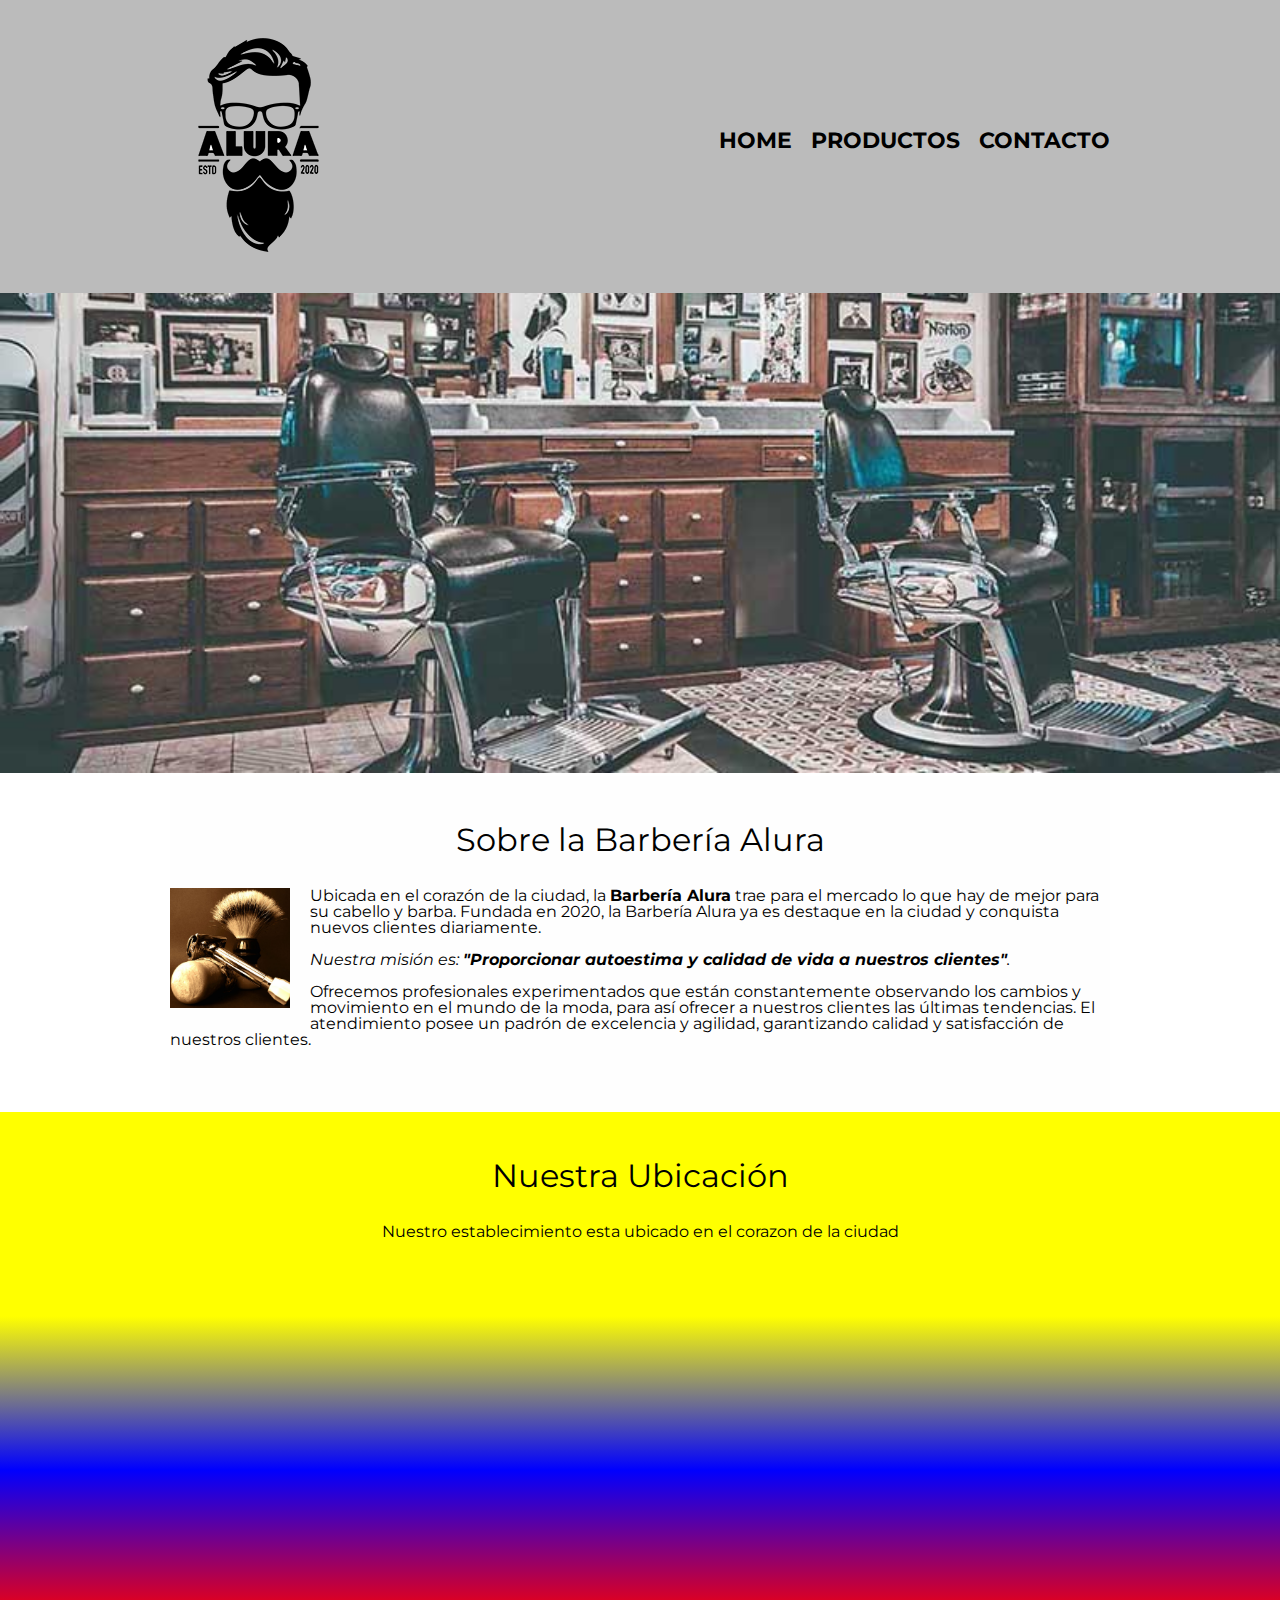
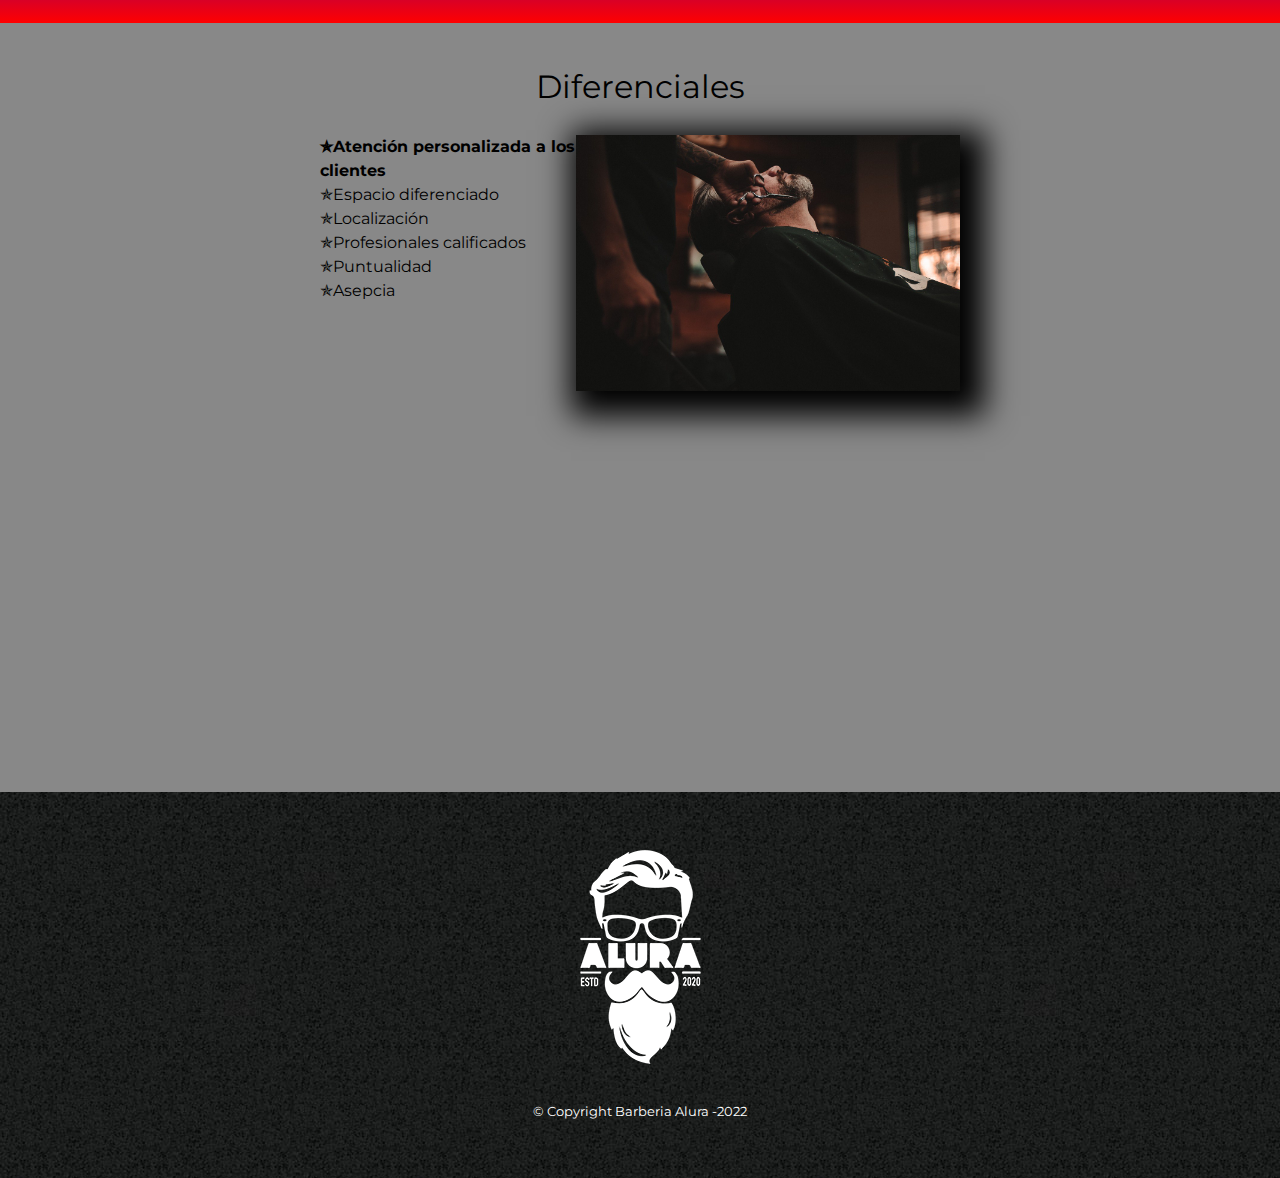
<file: index.html>
<!DOCTYPE html>

<html lang="es">

    <head>

        <meta charset="UTF-8">
        <meta name="viewport" content="width=device-width">
        <title>Barbería Alura</title>
        <link rel="stylesheet" href="reset.css">
        <link rel="stylesheet" href="style.css">
        <link href="https://fonts.googleapis.com/css2?family=Montserrat:wght@300&display=swap" rel="stylesheet">

    </head> 

    <body>
        <header>    
            <div class="caja"> 
                <h1><img src="imagenes/logo.png" alt="Logo de la barberia"></h1>
                <nav>
                    <ul>
                        <li><a href="index.html">Home</a></li>
                        <li><a href="productos.html">Productos</a></li>
                        <li><a href="contacto.html">Contacto</a></li>
                    </ul>
                </nav>   
            </div>
        </header>

        <img class="banner"src="banner/banner.jpg" alt="Banner">

        <main>

            <section class="principal">

                <h2 class="titulo-principal">Sobre la Barbería Alura</h2>

                <img class="utensilios" src="imagenes/utensilios.jpg" alt="Utensilios de un barbero">
    
                <p>Ubicada en el corazón de la ciudad, la <strong>Barbería Alura</strong> trae para el mercado lo que hay de mejor para su cabello y barba. Fundada en 2020, la Barbería Alura ya es destaque en la ciudad y conquista nuevos clientes diariamente. </p>
    
                <p id="mision"><em>Nuestra misión es: <strong>"Proporcionar autoestima y calidad de vida a nuestros clientes"</strong>.</em></p>
    
                <p>Ofrecemos profesionales experimentados que están constantemente observando los cambios y movimiento en el mundo de la moda, para así ofrecer a nuestros clientes las últimas tendencias. El atendimiento posee un padrón de excelencia y agilidad, garantizando calidad y satisfacción de nuestros clientes. </p>
            
            </section>

            <section class="mapa">
                <h3 class="titulo-principal">Nuestra Ubicación</h3>
                <p>Nuestro establecimiento esta ubicado en el corazon de la ciudad</p>
                
                <div class="mapa-contenido">

                    <iframe src="https://www.google.com/maps/embed?pb=!1m18!1m12!1m3!1d3952.0829117592775!2d-72.50653018520266!3d7.886394308006605!2m3!1f0!2f0!3f0!3m2!1i1024!2i768!4f13.1!3m3!1m2!1s0x8e66459dbfc42df3%3A0x1515714087671ef6!2sParque%20Santander!5e0!3m2!1ses!2sco!4v1674098486070!5m2!1ses!2sco" width="100%" height="300" style="border:0;" allowfullscreen="" loading="lazy" referrerpolicy="no-referrer-when-downgrade"></iframe>

                </div>
                
            </section>
    
            <section class="diferenciales">
    
                <h3 class="titulo-principal">Diferenciales</h3>
                
                <div class="contenido-diferenciales">

                    <ul class="lista-diferenciales">
                        <li class="items">Atención personalizada a los clientes</li>
                        <li class="items">Espacio diferenciado</li>
                        <li class="items">Localización</li>
                        <li class="items">Profesionales calificados</li>
                        <li class="items">Puntualidad</li>
                        <li class="items">Asepcia</li>
                    </ul><img src="diferenciales/diferenciales.jpg" class="imagen-diferenciales" alt="Diferenciales">

                </div>

                <div class="video">

                    <iframe width="100%" height="315" src="https://www.youtube.com/embed/hP6EnXGLBU8" title="YouTube video player" frameborder="0" allow="accelerometer; autoplay; clipboard-write; encrypted-media; gyroscope; picture-in-picture; web-share" allowfullscreen></iframe>
                
                </div>

            </section>
            
        </main>

        <footer>
            <img src="imagenes/logo-blanco.png" alt="Pie de pagina">
            <p class="copyright">&copy Copyright Barberia Alura -2022</p>
        </footer>

    </body>
</html>
</file>
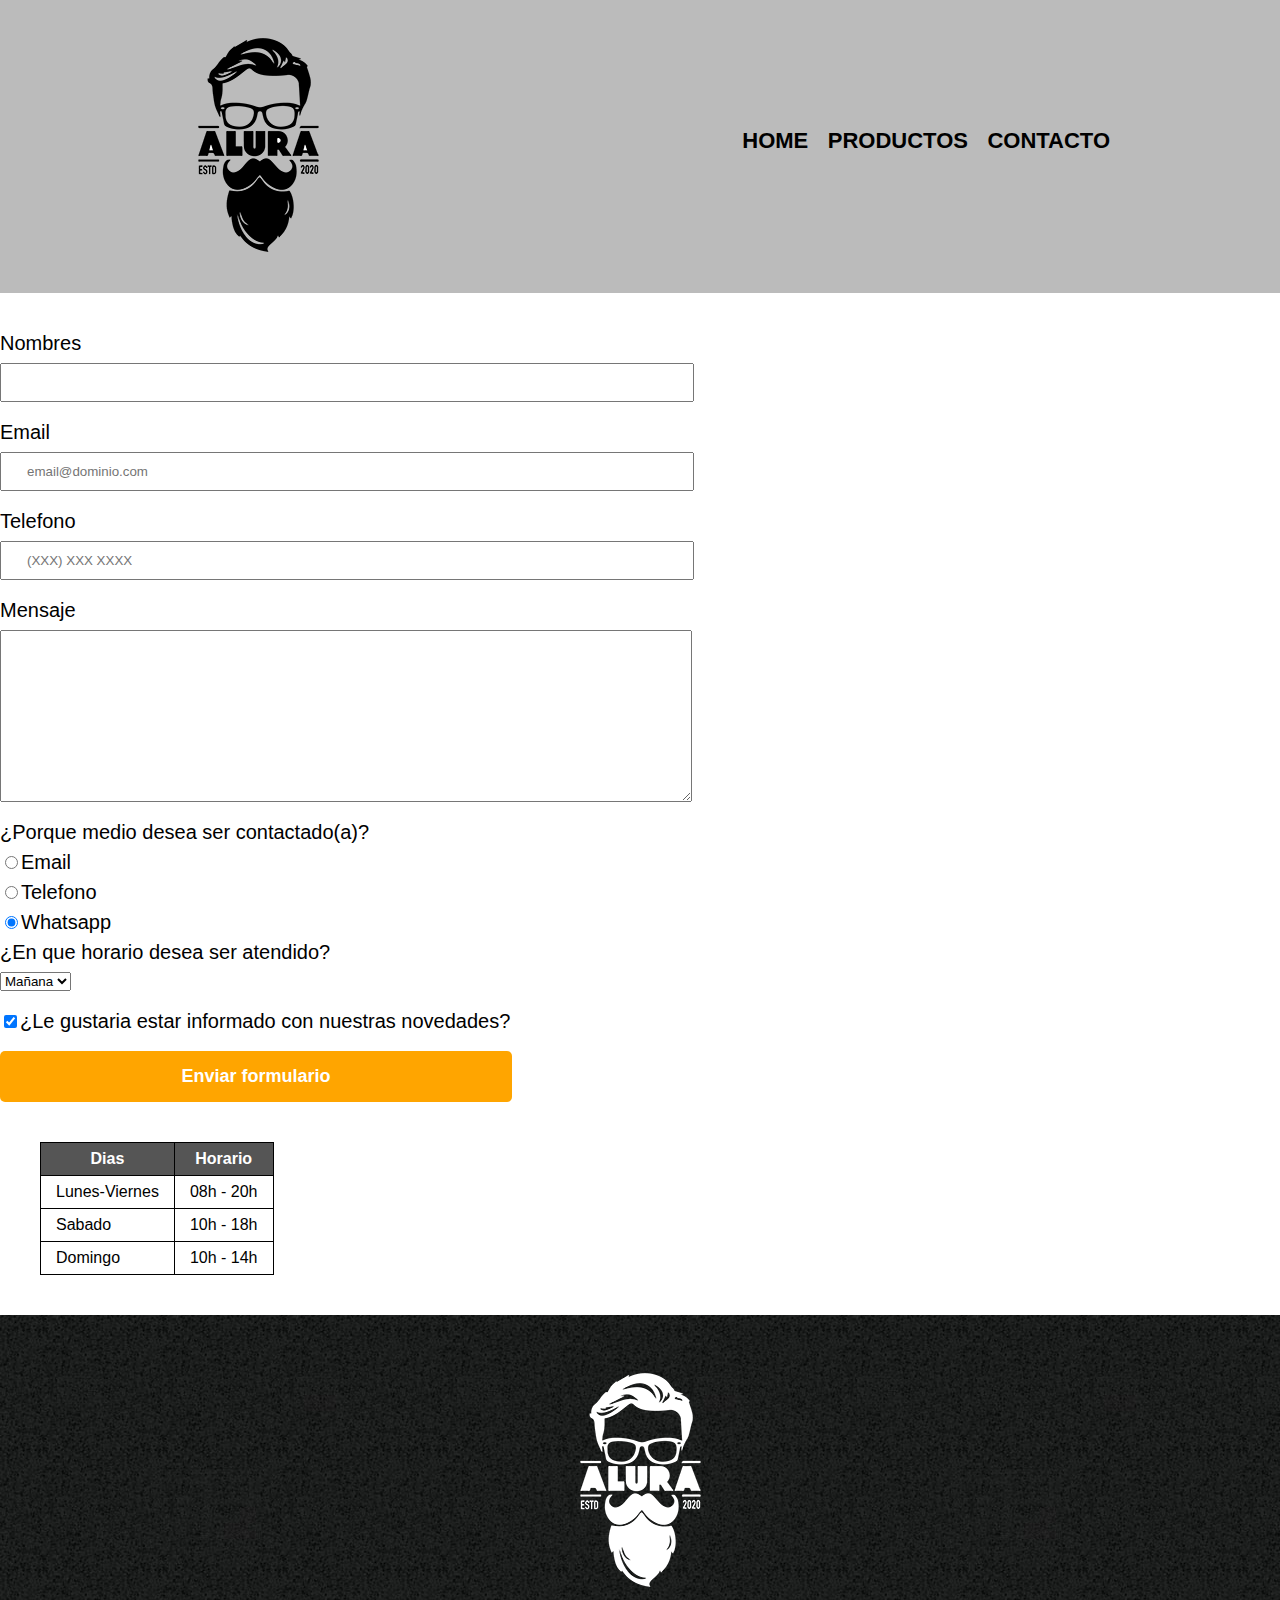
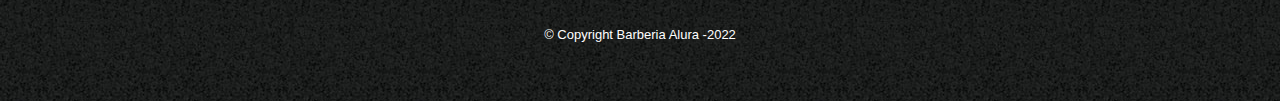
<file: contacto.html>
<!DOCTYPE html>

<html>
    <head>
        <meta charset="UTF-8">
        <meta name="viewport" content="width=device-width">
        <title>Contacto - Barbería Alura</title>
        <link rel="stylesheet" href="reset.css">
        <link rel="stylesheet" href="style.css">
    </head>
    <body>
        <header>    
            <div class="caja"> 
                <h1><img src="imagenes/logo.png" alt="Logo de la barberia"></h1>
                <nav>
                    <ul>
                        <li><a href="index.html">Home</a></li>
                        <li><a href="productos.html">Productos</a></li>
                        <li><a href="contacto.html">Contacto</a></li>
                    </ul>
                </nav>   
            </div>
        </header>
        <main>
            <form>
                <label for="nombres">Nombres</label>
                <input type="text" id="nombres" class="input-padron" required>

                <label for="email">Email</label>
                <input type="email" id="email" class="input-padron" required placeholder="email@dominio.com">

                <label for="telefono">Telefono</label>
                <input type="tel" id="telefono" class="input-padron" required placeholder="(XXX) XXX XXXX">

                <label for="mensaje">Mensaje</label>
                <textarea cols="70" rows="10" id="mensaje" class="input-padron" required></textarea>

                <fieldset>

                    <legend>¿Porque medio desea ser contactado(a)?</legend>

                    <label for="radio-email"><input type="radio" name="contacto" value="email" id="radio-email">Email</label>
                    
                    <label for="radio-telefono"><input type="radio" name="contacto" value="telefono" id="radio-telefono">Telefono</label>
                    
                    <label for="radio-whatsapp"><input type="radio" name="contacto" value="whatsapp" id="radio-whatsapp" checked>Whatsapp</label>             

                </fieldset>

                <fieldset>
                    <legend>¿En que horario desea ser atendido?</legend>
                    <select>
                        <option>Mañana</option>
                        <option>Tarde</option>
                        <option>Noche</option>
                    </select>
                </fieldset>

                <label class="checkbox"><input type="checkbox" checked>¿Le gustaria estar informado con nuestras novedades?</label>

                <input type="submit" value="Enviar formulario" class="enviar">

            </form>

            <table>
                <thead>
                    <tr>
                        <th>Dias</th>
                        <th>Horario</th>
                    </tr>
                </thead>
                <tbody>
                    <tr>
                        <td>Lunes-Viernes</td>
                        <td>08h - 20h</td>
                    </tr>
                    <tr>
                        <td>Sabado</td>
                        <td>10h - 18h</td>
                    </tr>
                    <tr>
                        <td>Domingo</td>
                        <td>10h - 14h</td>
                    </tr>
                </tbody>
            </table>
        </main>
        <footer>
            <img src="imagenes/logo-blanco.png" alt="Pie de pagina">
            <p class="copyright">&copy Copyright Barberia Alura -2022</p>
        </footer>
    </body>
</html>
</file>
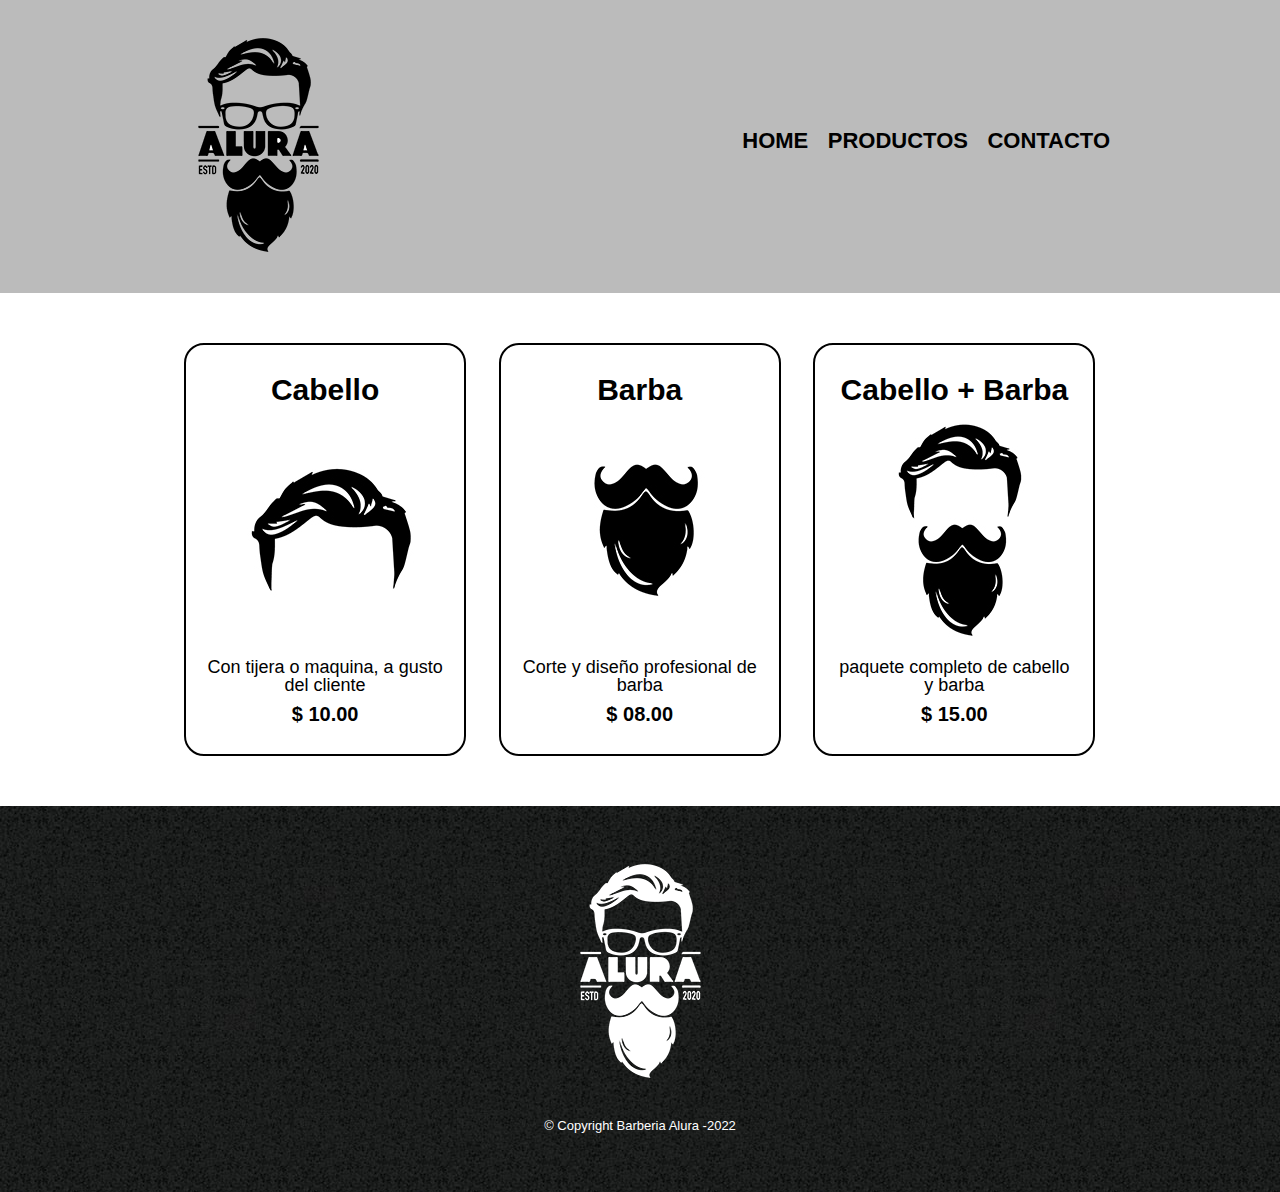
<file: productos.html>
<!DOCTYPE html>

<html>
    <head>
        <meta charset="UTF-8">
        <meta name="viewport" content="width=device-width">
        <title>Productos - Barbería Alura</title>
        <link rel="stylesheet" href="reset.css">
        <link rel="stylesheet" href="style.css">
    </head>
    <body>
        <header>    
            <div class="caja"> 
                <h1><img src="imagenes/logo.png" alt="Logo de la barberia"></h1>
                <nav>
                    <ul>
                        <li><a href="index.html">Home</a></li>
                        <li><a href="productos.html">Productos</a></li>
                        <li><a href="contacto.html">Contacto</a></li>
                    </ul>
                </nav>   
            </div>
        </header>
        <main>
            <ul class="productos">
                <li>
                    <h2>Cabello</h2>
                    <img src="imagenes/cabello.jpg">
                    <p class="producto-descripcion">Con tijera o maquina, a gusto del cliente</p>
                    <p class="producto-precio">$ 10.00</p>
                </li>
                <li>
                    <h2>Barba</h2>
                    <img src="imagenes/barba.jpg">
                    <p class="producto-descripcion">Corte y diseño profesional de barba</p>
                    <p class="producto-precio">$ 08.00</p>                  
                </li>
                <li>
                    <h2>Cabello + Barba</h2>
                    <img src="imagenes/cabello+barba.jpg">
                    <p class="producto-descripcion">paquete completo de cabello y barba</p>
                    <p class="producto-precio">$ 15.00</p>                    
                </li>
            </ul>
        </main>
        <footer>
            <img src="imagenes/logo-blanco.png" alt="Pie de pagina">
            <p class="copyright">&copy Copyright Barberia Alura -2022</p>
        </footer>
    </body>
</html>
</file>
<file: style.css>
body{
    font-family: 'Montserrat', sans-serif;
}
header{
    background-color: #BBBBBB;
    padding: 20px 0;
}
.caja{
    width: 940px;
    position: relative;
    margin: 0 auto;
}
nav{
    position: absolute;
    top: 110px;
    right: 0;
}
nav li{
    display:inline;
    margin:0 0 0 15px; 
}
nav a{
    text-transform: uppercase;
    color: #000000;
    font-weight: bold;
    font-size: 22px;
    text-decoration: none;
}
nav a:hover{
    color: #C78C19;
    text-decoration: underline;
}
.productos{
    width: 940px;
    margin: 0 auto;
    padding: 50px;
}
.productos li{
    display: inline-block;
    text-align: center;
    width: 30%;
    vertical-align: top;
    margin: 0 1.5%;
    padding: 30px 20px;
    box-sizing: border-box;
    border-color: #000000;
    border-width: 2px;
    border-style: solid;
    border-radius: 20px;
}
.productos li:hover{
    border-color: #C78C19;
}
.productos li:active{
    border-color: #088C19;
}
.productos h2{
    font-size: 30px;
    font-weight: bold;
}
.productos li:hover h2{
    font-size: 33px;
    text-decoration: underline;
}
.producto-descripcion{
    font-size: 18px;
}
.producto-precio{
    font-size: 20px;
    font-weight: bold;
    margin-top: 10px;
}
footer{
    text-align: center;
    background: url(imagenes/bg.jpg);
    padding: 40px;
}
.copyright{
    color: white;
    font-size: 13px;
    margin: 20px;
}
form{
    margin: 40px 0;
}
form label, form legend{
    display: block;
    font-size: 20px;
    margin: 0 0 10px;
}
.input-padron{
    display: block;
    margin: 0 0 20px;
    padding: 10px 25px;
    width: 50%;
}
.checkbox{
    margin: 20px 0;
}
.enviar{
    width: 40%;
    padding: 15px 0;
    font-size: 18px;
    font-weight: bold;
    color: white;
    background: orange;
    border: none;
    border-radius: 5px;
    transition: 1s all;
    cursor: pointer;
}
.enviar:hover{
    background: rgb(255, 98, 0);
    transform: scale(1.1);
}
table{
    margin: 40px 40px;
}
thead{
    background: #555555;
    color: white;
    font-weight: bold;
}
td, th{
    border: 1px solid black;
    padding: 8px 15px;
}

/*Aqui inicia el CSS Para la pagina Home*/

.banner{
    width: 100%;
}
.principal{
    padding: 3em 0;
    background: #fefefe;
    width: 940px;
    margin: 0 auto;
}
.titulo-principal{
    text-align: center;
    font-size: 2em;
    margin: 0 0 1em;
    clear:left;
}
/*.titulo-principal:first-letter{
    font-weight: bold;
}
.titulo-principal:before{
    content: "[";
}
.titulo-principal:after{
    content: "]";
}
p:first-line{
    font-style: italic;
}*/
.principal p{
    margin: 0 0 1em;
}
.principal strong{
    font-weight: bold;
}
.principal em{
    font-style: italic;
}
.utensilios{
    width: 120px;
    float: left;
    margin: 0 20px 20px 0;
}
.mapa{
    padding: 3em 0;
    background: linear-gradient(yellow 40%, blue, red);
}
.mapa p{
    margin: 0 0 2em;
    text-align: center;
}
.mapa-contenido{
    width: 940px;
    margin: 0 auto;
}
.diferenciales{
    padding: 3em 0;
    background: #888888;
}
.contenido-diferenciales{
    width: 640px;
    margin: 0 auto;
}
.lista-diferenciales{
    width: 40%;
    display: inline-block;
    vertical-align: top;
}
.items:before{
    content: "✯";
}
.items{
    line-height: 1.5;
}
.items:first-child{
    font-weight: bold;
}
.imagen-diferenciales{
    width: 60%;
    transition: 500ms;
    box-shadow: 10px 10px 30px 15px #000000;
}
.imagen-diferenciales:hover{
    opacity: 0.5;
}
.video{
    width: 560px;
    margin: 1em auto;
}
@media screen and (max-width:480px){
    h1{
        text-align: center;
    }
    nav{
        position: static;
    }
    .caja, .principal, .mapa-contenido, .contenido-diferenciales, .video{
        width: auto;
    }
    .lista-diferenciales, .imagen-diferenciales{
        width: 100%;
    }
}
</file>
